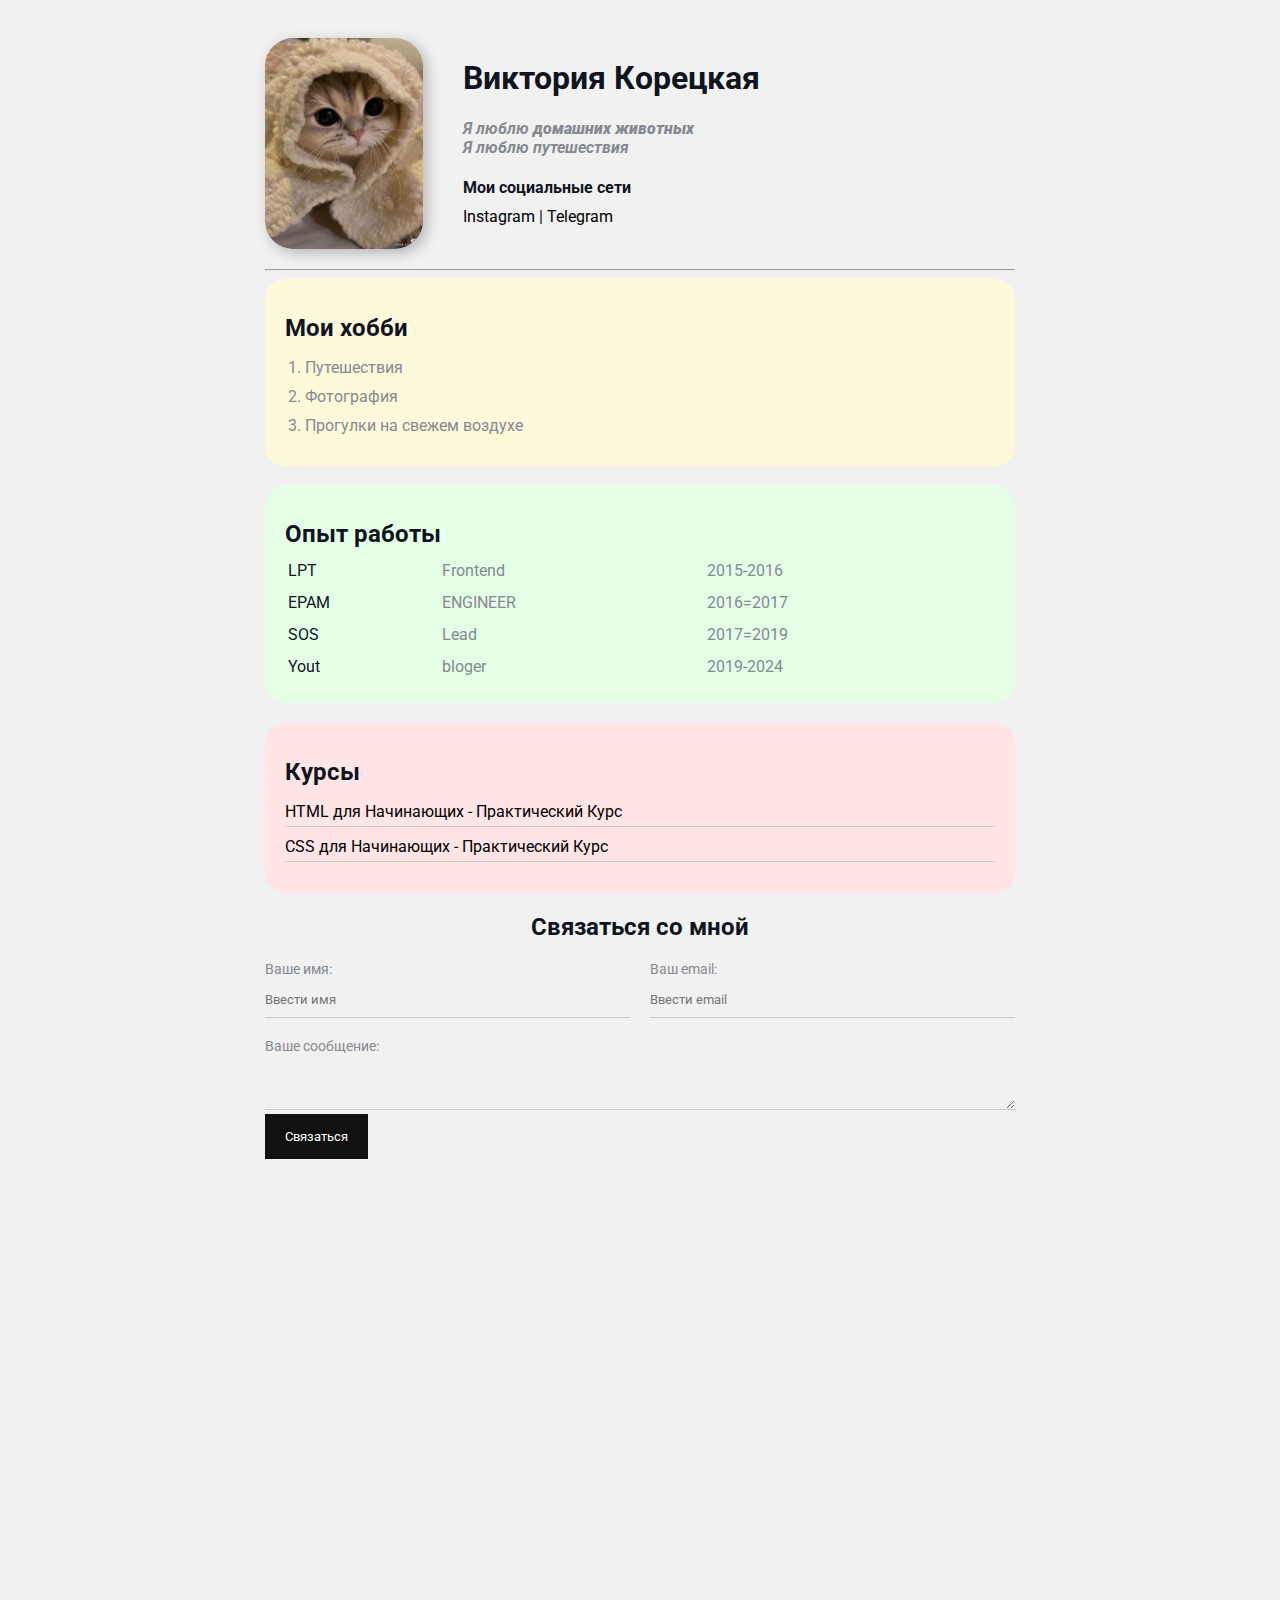
<file: index.html>
<!DOCTYPE html>
<html lang="en">
<head>
    <meta charset="UTF-8">

    <title>viktoryia</title>
    <link href="styles.css" rel="stylesheet"/>
</head>
<body>
    <div class="container">
        <div  class="info">
                    <img src="kkot.jpg" alt="tyt kot"
                    class="avatar">
                    <div class="info-text">
                        <h1> Виктория Корецкая</h1>
                            <p>Я люблю <strong>домашних животных</strong></p>
                            <p>Я люблю путешествия</p>

                        <h4>Мои социальные сети</h4>
                            
                            <a href="https://instagram.com" target="_blank">Instagram</a>
                                | 
                             <a href="https://t.me" target="_blank">Telegram</a>

                        
                    </div>
                    
                </div>
    
    <hr>

    <div class="card bg-yellow">

        <h2>Мои хобби</h2>
        <ol class="list">
            <li>Путешествия</li>
            <li>Фотография</li>
            <li>Прогулки на свежем воздухе</li>
        </ol>

    </div>


    <div class="card bg-green">

        <h2>Опыт работы</h2>
        <table class="table">
            <tr>
                <td>LPT</td>
                <td>Frontend</td>
                <td>2015-2016</td>
            </tr>
          
            <tr>
                <td>EPAM</td>
                <td>ENGINEER</td>
                <td>2016=2017</td>
            </tr>
            <tr>
                <td>SOS</td>
                <td>Lead</td>
                <td>2017=2019</td>
            </tr>
            <tr>
                <td>Yout</td>
                <td>bloger</td>
                <td>2019-2024</td>
            </tr>
        </table>
    </div>


    <div class="card bg-red">
        <h2>Курсы</h2>
        <ul class="link-list">
            <li>
                <a href="https://www.youtube.com/watch?v=DOEtVdkKwcU&ab_channel=%D0%92%D0%BB%D0%B0%D0%B4%D0%B8%D0%BB%D0%B5%D0%BD%D0%9C%D0%B8%D0%BD%D0%B8%D0%BD"> HTML для Начинающих - Практический Курс</a>
                
            </li>
            <li>
                <a href="https://www.youtube.com/watch?v=SpCUuyZZTp8&ab_channel=%D0%92%D0%BB%D0%B0%D0%B4%D0%B8%D0%BB%D0%B5%D0%BD%D0%9C%D0%B8%D0%BD%D0%B8%D0%BD"> CSS для Начинающих - Практический Курс</a>
            </li>
         </ul>
    </div>



    <div class="contact">

        <h2>Связаться со мной</h2>
        <form action=".">
            <div class="row">
            <div class="form-group">
                <label for="name">Ваше имя:</label>
                <input type="text" id="name"
                placeholder="Ввести имя">
            </div>

            <div class="form-group">
                <label for="email">Ваш email:</label>
                <input type="text" id="email"
                placeholder="Ввести email" >
            </div>
        </div>
                <div class="form-group">
                <label for="сообщение">Ваше сообщение:</label>
               
            <textarea  id="text" cols="15" rows="2"></textarea>
            </div>
        
        <input class="btn" type="submit" value="Связаться">

        </form>
    </div>
    <div class="position">
        <div class="box"></div>
    </div>
</div>



<div style="margin-bottom: 500px;;"></div>
</body>
</html>
</file>
<file: styles.css>
@import url('https://fonts.googleapis.com/css2?family=Roboto:ital,wght@0,100;0,300;0,400;0,500;0,700;0,900;1,100;1,300;1,400;1,500;1,700;1,900&display=swap');

/* *{
    padding: 0;
    margin: 0;
} */

body{
    background-color: #f1f1f1;
    color: #0f141e;

    font-size: 16px;
    font-weight: normal;
   /* font-family: Cambria, Cochin, Georgia, Times, 'Times New Roman', serif;*/
   font-family:'Roboto','sans-serif';
   
}

a {
    color: black;
    text-decoration: none;
}

a:hover{
    text-decoration: underline;
}

a:active{
    color: blue;
}

a:visited{
    color: grey;
}

.avatar{
    width: 158px;
    
    border-radius: 28px;
    box-shadow: 4px 4px 14px rgba(0, 0, 0, 0.25);
}

.info {
    display: flex;
    margin-bottom: 20px;
}

@media(max-width:700px){
    .info {
        text-align: center;
        display: block;
    }

}

.info-text {
    margin-left: 40px;
}

.info-text h4 {
    margin-bottom: 10px;
}

.info p {
    color: #86898f;
    margin: 0;
    font-style: italic;
    font-weight: bold;
    text-decoration: none;
   /* text-transform: uppercase;*/
   /* letter-spacing: 15px;*/
   /*word-spacing: 42px;*/
}


.container{
    max-width: 750px;
    margin: auto;
    padding-top: 30px;
}
/* .social{ */
    /* background: green; */
    /*padding: 15px;*/
    /*padding: 15px 40px;*/
   /* padding: 15px 20px 25px 30px;*/
   /* padding-left: 30px;
   padding-top:15px ;
   padding-bottom: 25px;
   padding-right: 20px;
   margin:5px; */

   /* border: 5px solid red;
   border-bottom-style: dotted;
   border-top-width: 15px;
   border-right-color:blue ; */
/* } */

    /* .box-model> div{
        float: left;
        background:#000;
        height: 200px;
        border: 4px solid red;
        width: 25%;
        box-sizing: border-box;
    } */

.bg-yellow{
    background: #fff9dc;
}    

.bg-green{
    background: #e5ffe7;
}

.bg-red{
    background: #ffe5e5;
}

.card{
    padding: 15px 20px;
    margin-bottom: 20px;
    border-radius: 20px;
}

.card h2{
    margin-bottom: 10px;
}

.list{
    padding: 0 20px;
}

.list li{
    color: #86898f;
    margin-bottom: 10px;
}

.table{
    width: 100%;
}
.table td{
    padding-bottom: 10px;
}

.table td:nth-child(2) , 
.table td:nth-child(3){
    color: #86898f;
}

/* .table tr:nth-child(odd){
    background: red;
} */

.link-list{
    list-style: none;
    padding: 0;
}

.link-list li{
    margin-bottom: 10px;
    padding-bottom: 5px; 
    border-bottom:1px solid #ccc;
}

.contact h2{
    text-align: center;
}

.form-group label{
    display: block;
    font-size: 14px;
    color: #86898f;
}

.form-group input,
.form-group textarea{
    width:100%;
    box-sizing: border-box;
    border: none;
    background: transparent;
    border-bottom: 1px solid #ccc;
    color: #000;
    padding: 15px 0 10px;
    outline: none;
    font-family: inherit;

}
.row{
    display: flex;
    margin-bottom: 20px;
}
.row > .form-group{
    width: 50%;
    margin-right: 20px;
}

.row > .form-group:last-child{
    margin-right: 0;
}

.btn {
    background: #111;
    padding: 15px 20px;
    color: #fff;
    border: none;
    font-family: inherit;
    cursor: pointer;
}

.btn:hover {
    opacity: 0.9;
}

/* .position {
    position: relative;
    border: 4px solid #000;
    margin-top: 40px;
    padding: 20px;
    height: 300px;

}

.box {
    position: absolute;
    bottom: 100px;
    right: 20px;
    /* bottom: 150px;
    left: 50px; */
    /* width: 50px;
    height: 50px;
    background: lightcoral;
*/
</file>
